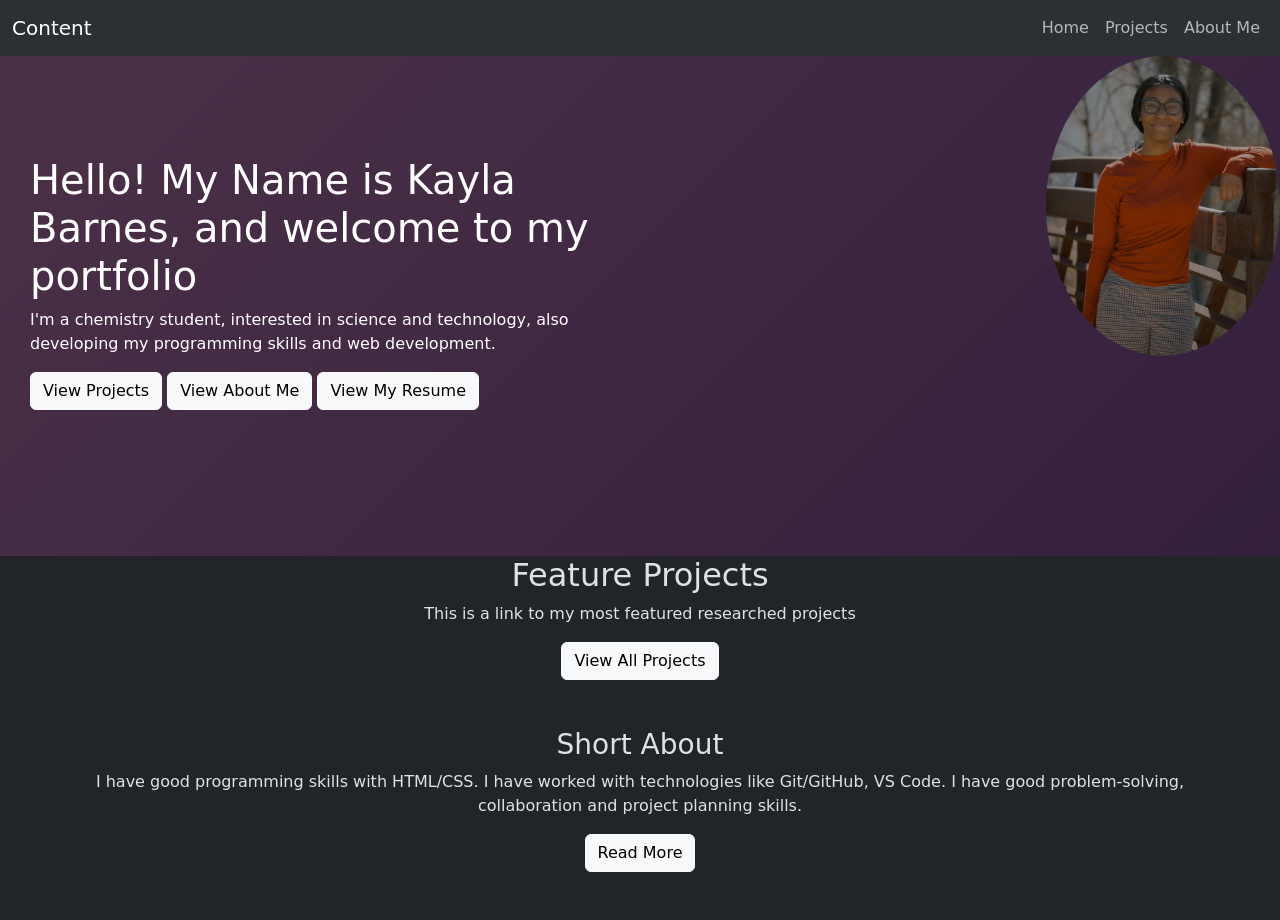
<file: index.html>
<!doctype html>
<html lang="en" data-bs-theme="dark">
  <head>
    <title>Portflio Webpage</title>
    <meta charset="utf-8" />
    <meta name="viewpoint" content="width=device-width, initial-scale=1" />
    <link
      href="https://cdn.jsdelivr.net/npm/bootstrap@5.3.8/dist/css/bootstrap.min.css"
      rel="stylesheet"
    />
    <script src="https://cdn.jsdelivr.net/npm/bootstrap@5.3.8/dist/js/bootstrap.bundle.min.js"></script>
    <link rel="stylesheet" href="style.css" />
  </head>
  <body>
    <!--Navbar starts here-->
    <div id="navbar"></div>
    <!--The first heading starts here-->
    <section class="hero-section">
      <div class="hero-content">
        <div class="col-md-7">
          <h1>Hello! My Name is Kayla Barnes, and welcome to my portfolio</h1>
          <!--Information of home page starts here-->
          <p>
            I'm a chemistry student, interested in science and technology, also
            developing my programming skills and web development.
          </p>
          <a href="projects.html" class="btn btn-light">View Projects</a>
          <a href="aboutme.html" class="btn btn-light">View About Me</a>
          <a href="Resume.pdf" class="btn btn-light">View My Resume</a>
        </div>
      </div>
      <img
        src="images/senioryear.JPEG"
        alt="Profile picture of Kayla Barnes"
        class="profile-picture"
      />
    </section>
    <!--Projects here-->
    <div class="container md text-center">
      <h2>Feature Projects</h2>
      <p>This is a link to my most featured researched projects</p>
      <a href="projects.html" class="btn btn-light text-center"
        >View All Projects</a
      >
    </div>
    <!--About Me starts here-->
    <div class="container md py-5 text-center">
      <h3>Short About</h3>
      <p>
        I have good programming skills with HTML/CSS. I have worked with
        technologies like Git/GitHub, VS Code. I have good problem-solving,
        collaboration and project planning skills.
      </p>
      <a href="aboutme.html" class="btn btn-light">Read More</a>
    </div>
    <script src="script.js"></script>
  </body>
</html>
</file>
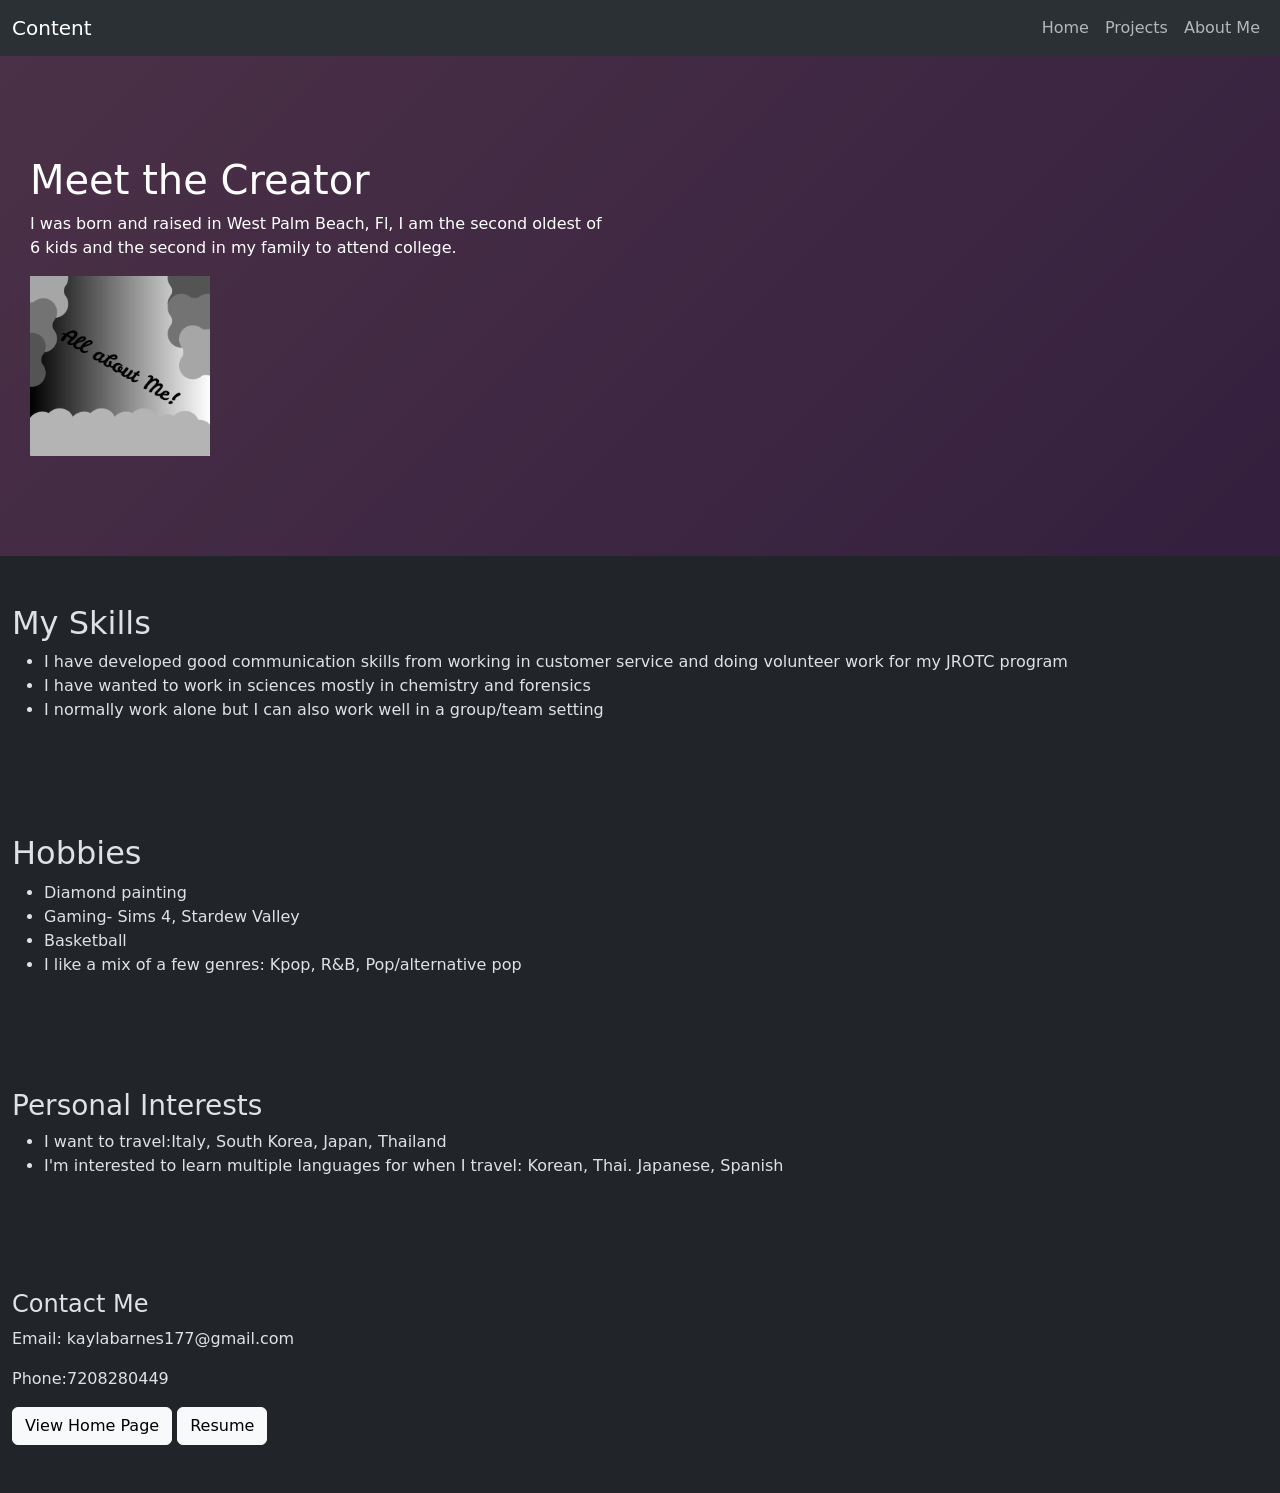
<file: aboutme.html>
<!doctype html>
<html lang="en" data-bs-theme="dark">
  <head>
    <title>Portfolio Webpage</title>
    <meta charset="utf-8" />
    <meta name="viewpoint" content="width=device-width, initial-scale=1" />
    <link
      href="https://cdn.jsdelivr.net/npm/bootstrap@5.3.8/dist/css/bootstrap.min.css"
      rel="stylesheet"
    />
    <script src="https://cdn.jsdelivr.net/npm/bootstrap@5.3.8/dist/js/bootstrap.bundle.min.js"></script>
    <link rel="stylesheet" href="style.css" />
  </head>
  <body>
    <!--Navigation starts here-->
    <div id="navbar"></div>
    <!--About Me heading-->
    <section class="hero-section">
      <div class="hero-content">
        <div class="col-md-7">
          <h1>Meet the Creator</h1>
          <!--More about me starts here-->
          <p>
            I was born and raised in West Palm Beach, Fl, I am the second oldest
            of 6 kids and the second in my family to attend college.
          </p>
        </div>
        <img
          src="images/Kayla Barnes Logo.jpg"
          alt="All about me logo"
          class="about-logo"
        />
      </div>
    </section>
    <div class="container-fluid py-5">
      <h2>My Skills</h2>
      <ul>
        <li>
          I have developed good communication skills from working in customer
          service and doing volunteer work for my JROTC program
        </li>
        <li>
          I have wanted to work in sciences mostly in chemistry and forensics
        </li>
        <li>
          I normally work alone but I can also work well in a group/team setting
        </li>
      </ul>
    </div>
    <!--Section of hobbies-->
    <div class="container-fluid py-5">
      <h2>Hobbies</h2>
      <ul>
        <li>Diamond painting</li>
        <li>Gaming- Sims 4, Stardew Valley</li>
        <li>Basketball</li>
        <li>I like a mix of a few genres: Kpop, R&B, Pop/alternative pop</li>
      </ul>
    </div>
    <!--Interests start here-->
    <div class="container-fluid py-5">
      <h3>Personal Interests</h3>
      <ul>
        <li>I want to travel:Italy, South Korea, Japan, Thailand</li>
        <li>
          I'm interested to learn multiple languages for when I travel: Korean,
          Thai. Japanese, Spanish
        </li>
      </ul>
    </div>
    <!--Contact Inforamtion-->
    <div class="container-fluid py-5">
      <h4>Contact Me</h4>
      <p>Email: kaylabarnes177@gmail.com</p>
      <p>Phone:7208280449</p>
      <a href="index.html" class="btn btn-light">View Home Page</a>
      <a href="Resume.pdf" class="btn btn-light">Resume</a>
    </div>
    <script src="script.js"></script>
  </body>
</html>
</file>
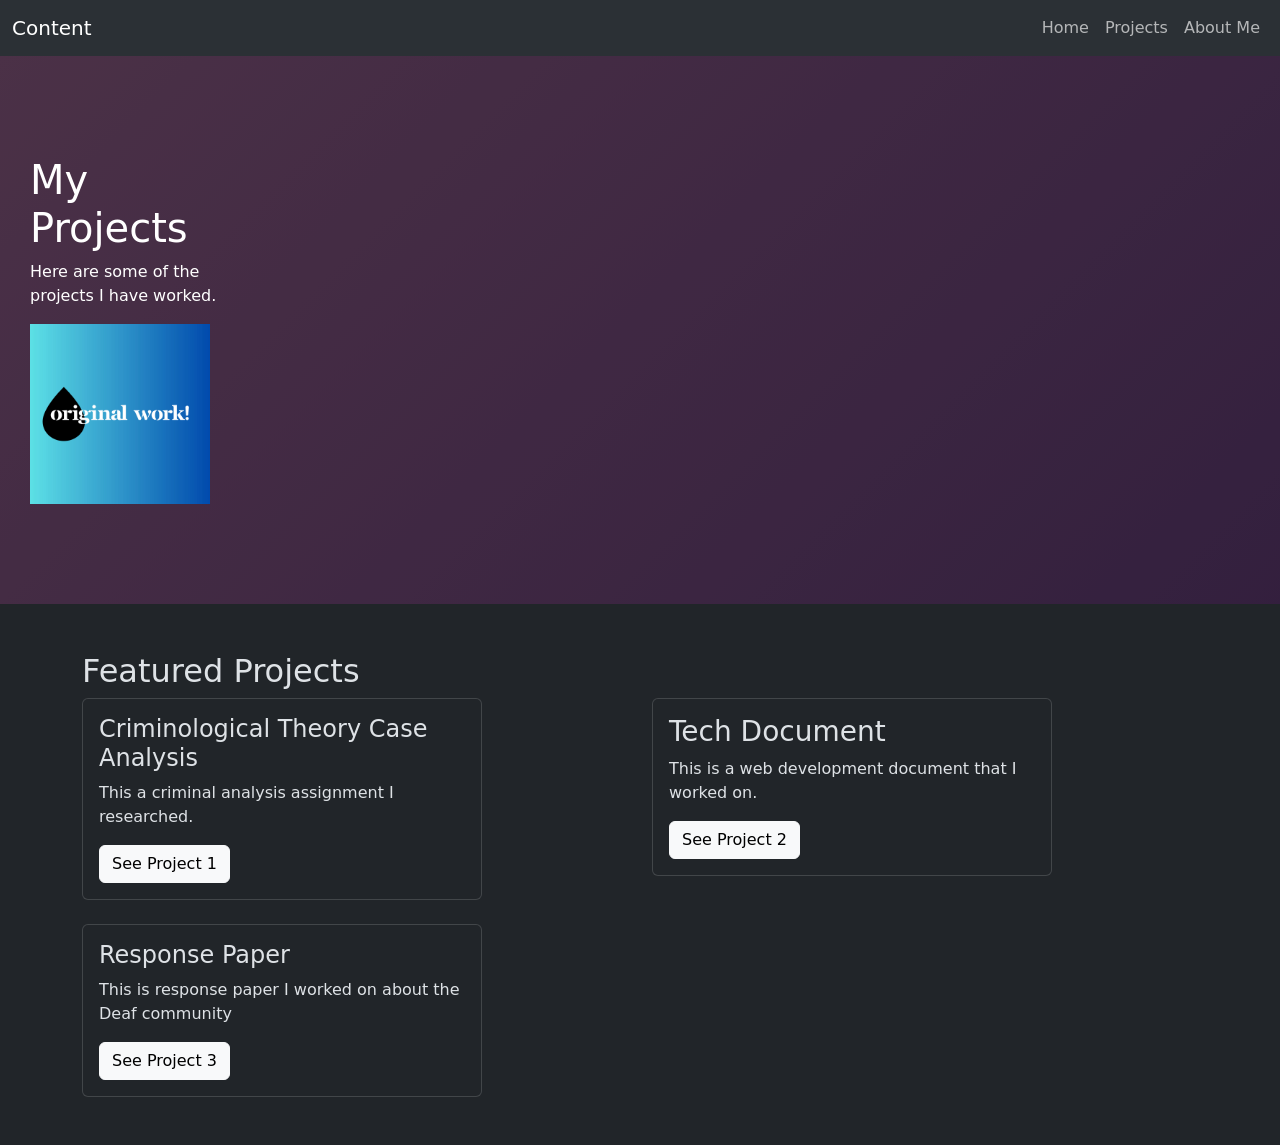
<file: projects.html>
<!doctype html>
<html lang="en" data-bs-theme="dark">
  <head>
    <title>Portfolio Webpage</title>
    <meta charset="utf-8" />
    <meta name="viewpoint" content="width=device-width, initial-scale=1" />
    <link
      href="https://cdn.jsdelivr.net/npm/bootstrap@5.3.8/dist/css/bootstrap.min.css"
      rel="stylesheet"
    />
    <script src="https://cdn.jsdelivr.net/npm/bootstrap@5.3.8/dist/js/bootstrap.bundle.min.js"></script>
    <link rel="stylesheet" href="style.css" />
  </head>
  <body>
    <!--Navigation starts here-->
    <div id="navbar"></div>
    <!--Projects heading-->
    <section class="hero-section">
      <div class="hero-content">
        <div class="col-md-7">
          <h1>My Projects</h1>
          <p>Here are some of the projects I have worked.</p>
        </div>
        <img
          src="images/Original Work!-Projects.jpg"
          alt="My Projects Logo"
          class="about-logo"
        />
      </div>
    </section>

    <main class="container py-5">
      <h2>Featured Projects</h2>
      <!-- Add your project cards here -->
      <div class="row row-cols-1 row-cols-md-2 g-4">
        <!--Project 1 starts here-->
        <div class="col">
          <div class="card" style="width: 400px">
            <div class="card-body">
              <h4 class="card-title">Criminological Theory Case Analysis</h4>
              <p class="card-text">
                This a criminal analysis assignment I researched.
              </p>
              <a
                href="Criminological Theory Case Analysis.pdf"
                class="btn btn-light"
                >See Project 1</a
              >
            </div>
          </div>
        </div>
        <!--Project 2 starts here-->
        <div class="col">
          <div class="card" style="width: 400px">
            <div class="card-body">
              <h3 class="card-title">Tech Document</h3>
              <p class="card-text">
                This is a web development document that I worked on.
              </p>
              <a href="M02_Tech_Doc_Web_Development.pdf" class="btn btn-light"
                >See Project 2</a
              >
            </div>
          </div>
        </div>
        <!--Project 3 starts here-->
        <div class="col">
          <div class="card" style="width: 400px">
            <div class="card-body">
              <h4 class="card-title">Response Paper</h4>
              <p class="card-text">
                This is response paper I worked on about the Deaf community
              </p>
              <a href="Response Paper.pdf" class="btn btn-light"
                >See Project 3</a
              >
            </div>
          </div>
        </div>
      </div>
    </main>
    <script src="script.js"></script>
  </body>
</html>
</file>
<file: style.css>
.profile-picture {
  width: 300px;
  height: 300px;
  object-fit: cover;
  border-radius: 50%;
}
.hero-section {
  position: relative;
  min-height: 500px;
  color: white;
  background: linear-gradient(
    -45deg,
    #141e30,
    #243b55,
    #42275a,
    #734b6d
  );
  background-size: 400% 400%;
  animation: movingBackground 20s ease infinite;
}
 {
  display: flex;
  justify-content: space-between;
  align-items: center;
  text-align: left;
}

.hero-content {
  position: relative;
  z-index: 1;
  padding: 100px 30px;
}

.hero-section::before {
  content: "";
  position: absolute;
  inset: 0;
  background: rgba(0, 0, 0, 0.35);
}
.about-logo {
  width: 180px;
  height: auto;
}
@media (max-width: 600px) {
  .projects {
    grid-template-columns: 1fr;
  }
}
.hero-section {
  display: flex;
  flex-direction: column;
  text-align: center;
  gap: 20px;
}
@media (min-width: 768px) {
  .hero-section {
    flex-direction: row;
    justify-content: space-between;
    text-align: left;
  }
}
</file>
